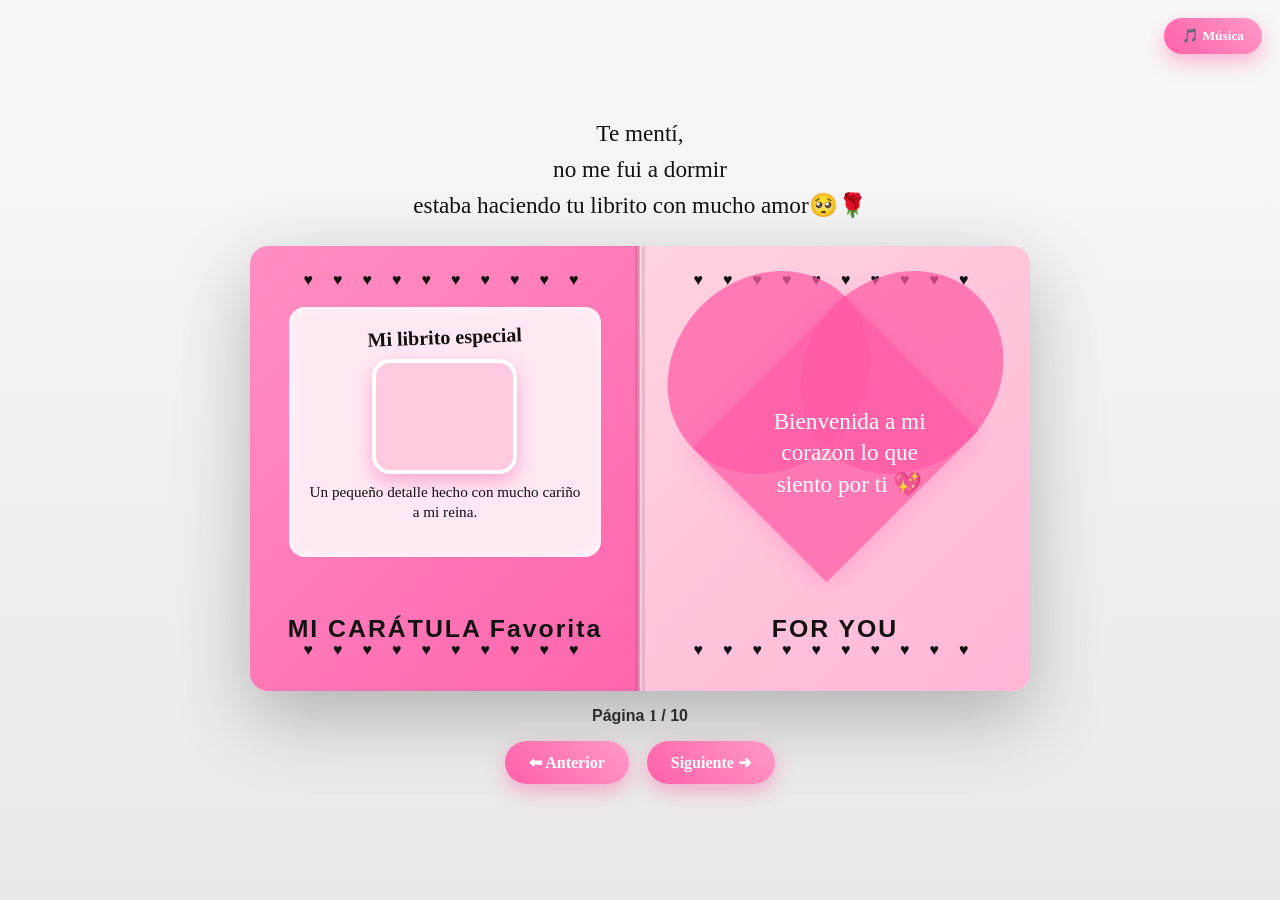
<file: index.html>
<!DOCTYPE html>
<html lang="es">
<head>
  <meta charset="UTF-8">
  <meta name="viewport" content="width=device-width, initial-scale=1.0">
  <title>Librito de Amor 💖</title>
  <link rel="stylesheet" href="css/style.css">
</head>
<body>
  <audio id="musicaFondo" autoplay loop>
  <source src="audio/La da dee (Spanish Version) (1).mp3" type="audio/mpeg">
</audio>

<button class="btn-musica" onclick="activarMusica()">🎵 Música</button>

  <div class="texto-arriba">
    <p>Te mentí,</p>
    <p>no me fui a dormir</p>
    <p>estaba haciendo tu librito  con mucho amor🥺🌹</p>
  </div>

  <main class="libro">

    <!-- PÁGINA IZQUIERDA -->
    <section class="pagina izquierda">
      <div class="corazones">♥ ♥ ♥ ♥ ♥ ♥ ♥ ♥ ♥ ♥</div>

      <div class="tarjeta">
        <h2 id="tituloIzquierda">Mi librito especial</h2>

        <div class="imagen-portada" id="imagenPortada">
          <video class="video-portada" autoplay muted loop playsinline>
           <source src="video/WhatsApp Video 2026-05-23 at 11.05.27 AM.mp4" type="video/mp4">
          </video>
        </div>

        <p id="textoIzquierda">
          Un pequeño detalle hecho con mucho cariño.
        </p>
      </div>

      <h1 id="fraseIzquierda">TE AMO</h1>

      <div class="corazones abajo">♥ ♥ ♥ ♥ ♥ ♥ ♥ ♥ ♥ ♥</div>
    </section>

    <!-- PÁGINA DERECHA -->
    <section class="pagina derecha">
      <div class="corazones">♥ ♥ ♥ ♥ ♥ ♥ ♥ ♥ ♥ ♥</div>

      <div class="contenido-derecha">
        <div class="corazon-texto">
          <p id="mensajePagina">Bienvenida a mi agenda  💖</p>
        </div>
      </div>

      <h1 id="fraseDerecha">PARA TI</h1>

      <div class="corazones abajo">♥ ♥ ♥ ♥ ♥ ♥ ♥ ♥ ♥ ♥</div>
    </section>

  </main>

  <div class="contador">
    Página <span id="numeroPagina">1</span> / 10
  </div>

  <div class="botones-pagina">
    <button class="btn-pagina" onclick="paginaAnterior()">⬅ Anterior</button>
    <button class="btn-pagina" onclick="paginaSiguiente()">Siguiente ➜</button>
  </div>

  <script src="js/script.js"></script>
</body>
</html>
</file>
<file: css/style.css>
* {
  margin: 0;
  padding: 0;
  box-sizing: border-box;
  font-family: "Comic Sans MS", "Trebuchet MS", cursive;
}

body {
  min-height: 100vh;
  background: linear-gradient(180deg, #f8f8f8, #e9e9e9);
  display: flex;
  flex-direction: column;
  justify-content: center;
  align-items: center;
  overflow: hidden;
  padding: 20px;
}

/* TEXTO SUPERIOR */
.texto-arriba {
  text-align: center;
  margin-bottom: 22px;
  color: #111;
  font-size: 1.45rem;
  line-height: 1.55;
  font-family: Arial, sans-serif;
}

/* LIBRO */
.libro {
  width: 92%;
  max-width: 780px;
  height: 445px;
  display: flex;
  position: relative;
  border-radius: 18px;
  overflow: hidden;
  box-shadow: 0 25px 75px rgba(0, 0, 0, 0.25);
  animation: aparecer 1s ease;
  z-index: 10;
}

@keyframes aparecer {
  from {
    opacity: 0;
    transform: translateY(35px) scale(0.95);
  }
  to {
    opacity: 1;
    transform: translateY(0) scale(1);
  }
}

/* DOBLEZ CENTRAL */
.libro::before {
  content: "";
  position: absolute;
  top: 0;
  left: 50%;
  width: 9px;
  height: 100%;
  transform: translateX(-50%);
  background: linear-gradient(
    to right,
    rgba(0,0,0,0.18),
    rgba(255,255,255,0.28),
    rgba(0,0,0,0.16)
  );
  z-index: 8;
}

/* PÁGINAS */
.pagina {
  width: 50%;
  height: 100%;
  position: relative;
  padding: 25px 18px;
  text-align: center;
  transition: 0.6s ease;
}

.izquierda {
  background: linear-gradient(135deg, #ff8fc3, #ff65ad);
}

.derecha {
  background: linear-gradient(135deg, #ffd3e1, #ffb6d6);
}

/* CORAZONES SUPERIOR E INFERIOR */
.corazones {
  color: #111;
  font-size: 1rem;
  letter-spacing: 8px;
  white-space: nowrap;
  overflow: hidden;
  margin-bottom: 18px;
}

.abajo {
  position: absolute;
  bottom: 14px;
  left: 18px;
  right: 18px;
}

/* TARJETA */
.tarjeta {
  width: 88%;
  height: 250px;
  margin: auto;
  background: rgba(255, 238, 247, 0.95);
  border-radius: 16px;
  position: relative;
  padding: 18px 18px 10px;
  box-shadow: inset 0 0 15px rgba(255,255,255,0.8);
  overflow: hidden;
}

.tarjeta h2 {
  color: #111;
  font-size: 1.25rem;
  line-height: 1.2;
  margin-bottom: 10px;
  transform: rotate(-2deg);
}

.tarjeta p {
  color: #111;
  font-size: 0.95rem;
  line-height: 1.35;
  margin-top: 8px;
}

/* IMAGEN DE CARÁTULA */
.imagen-portada {
  width: 145px;
  height: 115px;
  margin: 8px auto;
  border-radius: 18px;
  overflow: hidden;
  border: 4px solid white;
  box-shadow: 0 8px 18px rgba(255, 60, 150, 0.35);
  background: #ffc9df;
}

.imagen-portada img {
  width: 100%;
  height: 100%;
  object-fit: cover;
}

/* CORAZÓN GRANDE */
.corazon-grande {
  width: 145px;
  height: 125px;
  background: #ff5fa8;
  margin: 15px auto 0;
  position: relative;
  transform: rotate(-45deg);
  box-shadow: 0 0 20px rgba(255, 60, 150, 0.55);
  animation: latido 1.4s infinite;
  font-size: 0;
}

.corazon-grande::before,
.corazon-grande::after {
  content: "";
  position: absolute;
  width: 145px;
  height: 125px;
  background: #ff5fa8;
  border-radius: 50%;
}

.corazon-grande::before {
  top: -62px;
  left: 0;
}

.corazon-grande::after {
  left: 62px;
  top: 0;
}

.texto-corazon-tu::after {
  content: "Tú";
  position: absolute;
  top: 118px;
  left: 50%;
  transform: translateX(-50%);
  color: white;
  font-size: 2.2rem;
  font-weight: bold;
  z-index: 4;
  text-shadow: 0 0 10px rgba(255,255,255,0.8);
}

/* OSITO */
.osito {
  position: absolute;
  bottom: -10px;
  left: 50%;
  transform: translateX(-50%);
}

.oreja {
  position: absolute;
  width: 65px;
  height: 65px;
  background: white;
  border: 6px solid #111;
  border-radius: 50%;
  top: -42px;
}

.izquierda-o {
  left: -85px;
}

.derecha-o {
  right: -85px;
}

.cara {
  width: 145px;
  height: 95px;
  background: white;
  border: 6px solid #111;
  border-radius: 50% 50% 45% 45%;
  position: relative;
}

.cara span {
  position: absolute;
  top: 35px;
  width: 11px;
  height: 11px;
  background: #111;
  border-radius: 50%;
}

.cara span:first-child {
  left: 42px;
}

.cara span:nth-child(2) {
  right: 42px;
}

.cara p {
  position: absolute;
  top: 45px;
  left: 50%;
  transform: translateX(-50%);
  font-size: 22px;
  color: #111;
}

/* TÍTULOS GRANDES */
.pagina h1 {
  position: absolute;
  bottom: 48px;
  left: 0;
  width: 100%;
  font-family: Arial, sans-serif;
  font-size: 1.55rem;
  letter-spacing: 2px;
  color: #111;
}

/* CORAZÓN DERECHO */
.contenido-derecha {
  height: 265px;
  display: flex;
  justify-content: center;
  align-items: center;
}

.corazon-texto {
  width: 215px;
  height: 190px;
  background: rgba(255, 91, 165, 0.72);
  transform: rotate(-45deg);
  position: relative;
  box-shadow: 0 0 25px rgba(255, 105, 180, 0.45);
  animation: latido 1.5s infinite;
}

.corazon-texto::before,
.corazon-texto::after {
  content: "";
  position: absolute;
  width: 215px;
  height: 190px;
  background: rgba(255, 91, 165, 0.72);
  border-radius: 50%;
}

.corazon-texto::before {
  top: -94px;
  left: 0;
}

.corazon-texto::after {
  left: 94px;
  top: 0;
}

.corazon-texto p {
  position: absolute;
  z-index: 5;
  width: 215px;
  top: 58px;
  left: 0;
  transform: rotate(45deg);
  color: white;
  font-size: 1.45rem;
  line-height: 1.35;
  padding: 10px;
}

/* ANIMACIÓN LATIDO */
@keyframes latido {
  0%, 100% {
    transform: rotate(-45deg) scale(1);
  }
  50% {
    transform: rotate(-45deg) scale(1.08);
  }
}

/* CONTADOR */
.contador {
  margin-top: 16px;
  color: #333;
  font-family: Arial, sans-serif;
  font-weight: bold;
}

/* BOTONES */
.botones-pagina {
  margin-top: 16px;
  display: flex;
  justify-content: center;
  gap: 18px;
  z-index: 50;
  position: relative;
}

.btn-pagina {
  border: none;
  padding: 12px 24px;
  border-radius: 30px;
  background: linear-gradient(45deg, #ff5fa8, #ff9bc7);
  color: white;
  font-weight: bold;
  font-size: 1rem;
  cursor: pointer;
  box-shadow: 0 8px 20px rgba(255, 95, 168, 0.45);
  transition: 0.3s ease;
}

.btn-pagina:hover {
  transform: scale(1.08);
  background: linear-gradient(45deg, #ff2f91, #ff75b8);
}

/* ANIMACIÓN AL CAMBIAR */
.pagina.animar {
  animation: cambiar 0.5s ease;
}

@keyframes cambiar {
  0% {
    transform: scale(0.96);
    opacity: 0.55;
  }
  100% {
    transform: scale(1);
    opacity: 1;
  }
}

/* CORAZONES DE FONDO */
.corazon-fondo {
  position: fixed;
  bottom: -40px;
  color: rgba(255, 105, 180, 0.35);
  pointer-events: none;
  animation: subirFondo linear forwards;
  z-index: 1;
}

@keyframes subirFondo {
  to {
    transform: translateY(-120vh) rotate(360deg);
    opacity: 0;
  }
}

/* RESPONSIVE */
@media (max-width: 700px) {
  .libro {
    height: 390px;
  }

  .texto-arriba {
    font-size: 1.08rem;
  }

  .tarjeta {
    height: 220px;
  }

  .tarjeta h2 {
    font-size: 1rem;
  }

  .tarjeta p {
    font-size: 0.82rem;
  }

  .imagen-portada {
    width: 120px;
    height: 90px;
  }

  .pagina h1 {
    font-size: 1.15rem;
  }

  .corazon-texto {
    width: 155px;
    height: 135px;
  }

  .corazon-texto::before,
  .corazon-texto::after {
    width: 155px;
    height: 135px;
  }

  .corazon-texto::before {
    top: -67px;
  }

  .corazon-texto::after {
    left: 67px;
  }

  .corazon-texto p {
    width: 155px;
    font-size: 0.95rem;
    top: 36px;
  }

  .btn-pagina {
    padding: 10px 17px;
    font-size: 0.88rem;
  }
}
.btn-musica {
  position: fixed;
  top: 18px;
  right: 18px;
  z-index: 999;
  border: none;
  padding: 10px 18px;
  border-radius: 25px;
  background: linear-gradient(45deg, #ff5fa8, #ff9bc7);
  color: white;
  font-weight: bold;
  cursor: pointer;
  box-shadow: 0 8px 20px rgba(255, 95, 168, 0.45);
  transition: 0.3s ease;
}

.btn-musica:hover {
  transform: scale(1.08);
}
.imagen-portada video,
.video-portada {
  width: 100%;
  height: 100%;
  object-fit: cover;
  display: block;
}
</file>
